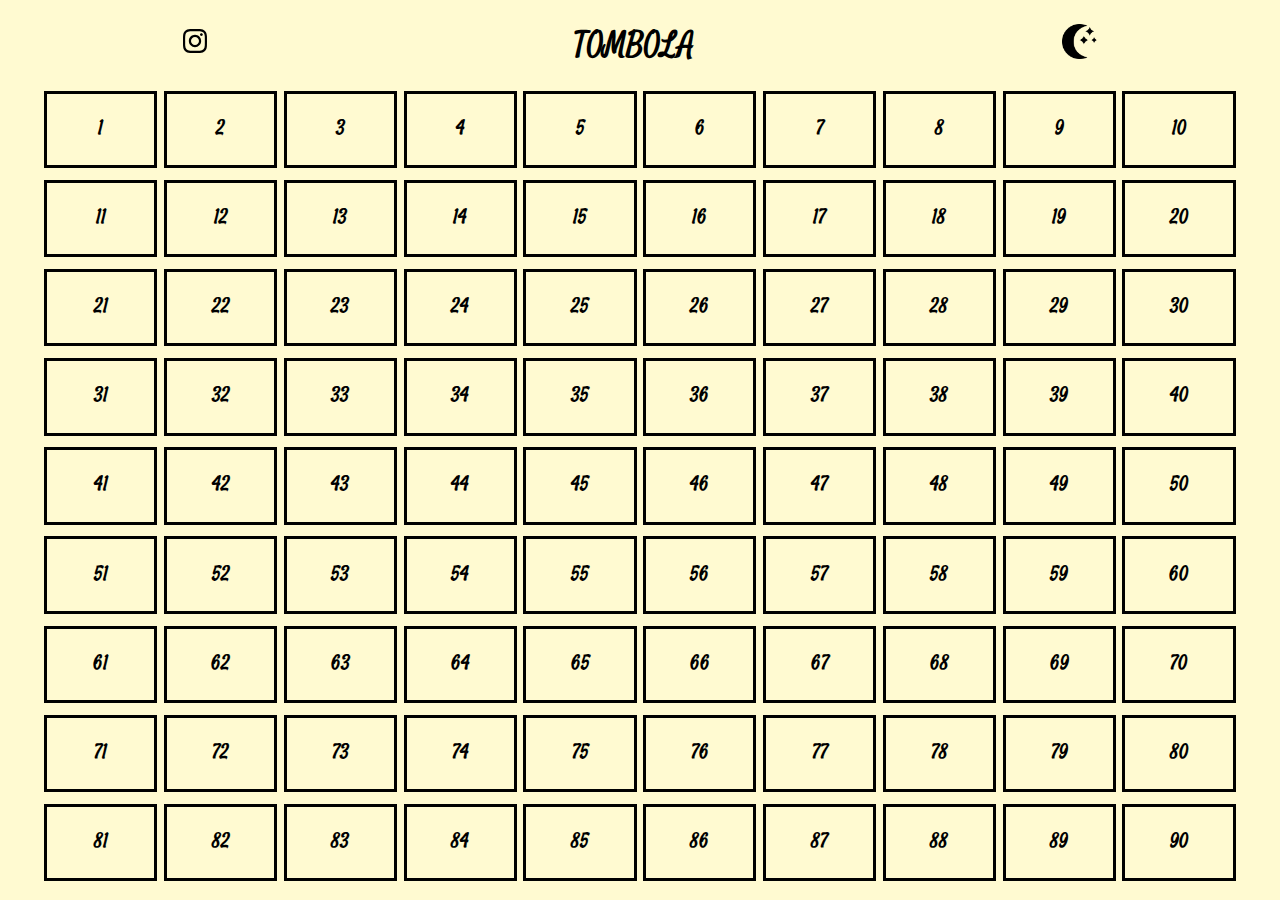
<file: index.html>
<!DOCTYPE html>
<html lang="en">
<head>
  <meta charset="UTF-8">
  <meta http-equiv="X-UA-Compatible" content="IE=edge">
  <meta name="viewport" content="width=device-width, initial-scale=1.0">
  <title>Document</title>
  <link rel="stylesheet" href="style.css">
</head>
<body>
    <nav>
        <div class="insta"><a href="https://instagram.com/the_anza" target="_blank"><svg xmlns="http://www.w3.org/2000/svg" width="24" height="24" viewBox="0 0 24 24"><path d="M12 2.163c3.204 0 3.584.012 4.85.07 3.252.148 4.771 1.691 4.919 4.919.058 1.265.069 1.645.069 4.849 0 3.205-.012 3.584-.069 4.849-.149 3.225-1.664 4.771-4.919 4.919-1.266.058-1.644.07-4.85.07-3.204 0-3.584-.012-4.849-.07-3.26-.149-4.771-1.699-4.919-4.92-.058-1.265-.07-1.644-.07-4.849 0-3.204.013-3.583.07-4.849.149-3.227 1.664-4.771 4.919-4.919 1.266-.057 1.645-.069 4.849-.069zm0-2.163c-3.259 0-3.667.014-4.947.072-4.358.2-6.78 2.618-6.98 6.98-.059 1.281-.073 1.689-.073 4.948 0 3.259.014 3.668.072 4.948.2 4.358 2.618 6.78 6.98 6.98 1.281.058 1.689.072 4.948.072 3.259 0 3.668-.014 4.948-.072 4.354-.2 6.782-2.618 6.979-6.98.059-1.28.073-1.689.073-4.948 0-3.259-.014-3.667-.072-4.947-.196-4.354-2.617-6.78-6.979-6.98-1.281-.059-1.69-.073-4.949-.073zm0 5.838c-3.403 0-6.162 2.759-6.162 6.162s2.759 6.163 6.162 6.163 6.162-2.759 6.162-6.163c0-3.403-2.759-6.162-6.162-6.162zm0 10.162c-2.209 0-4-1.79-4-4 0-2.209 1.791-4 4-4s4 1.791 4 4c0 2.21-1.791 4-4 4zm6.406-11.845c-.796 0-1.441.645-1.441 1.44s.645 1.44 1.441 1.44c.795 0 1.439-.645 1.439-1.44s-.644-1.44-1.439-1.44z"/></svg></a></div>
        <div class="titolo">TOMBOLA</div>
        <a href="./indexnight.html"><div class="nightmode"><img src="./iconmonstr-weather-114-240.png" width="35px" height="auto" alt=""></div></a>
        
    </nav>
  <div class="caselle">
    <div class="riga">
        <div class="numero" id="t1">1</div>
        <div class="numero" id="t2">2</div>
        <div class="numero" id="t3">3</div>
        <div class="numero" id="t4">4</div>
        <div class="numero" id="t5">5</div>
        <div class="numero" id="t6">6</div>
        <div class="numero" id="t7">7</div>
        <div class="numero" id="t8">8</div>
        <div class="numero" id="t9">9</div>
        <div class="numero" id="t10">10</div>
    </div>
    <div class="riga">
        <div class="numero" id="t11">11</div>
        <div class="numero" id="t12">12</div>
        <div class="numero" id="t13">13</div>
        <div class="numero" id="t14">14</div>
        <div class="numero" id="t15">15</div>
        <div class="numero" id="t16">16</div>
        <div class="numero" id="t17">17</div>
        <div class="numero" id="t18">18</div>
        <div class="numero" id="t19">19</div>
        <div class="numero" id="t20">20</div>
    </div>
    <div class="riga">
        <div class="numero" id="t21">21</div>
        <div class="numero" id="t22">22</div>
        <div class="numero" id="t23">23</div>
        <div class="numero" id="t24">24</div>
        <div class="numero" id="t25">25</div>
        <div class="numero" id="t26">26</div>
        <div class="numero" id="t27">27</div>
        <div class="numero" id="t28">28</div>
        <div class="numero" id="t29">29</div>
        <div class="numero" id="t30">30</div>
    </div>
    <div class="riga">
        <div class="numero" id="t31">31</div>
        <div class="numero" id="t32">32</div>
        <div class="numero" id="t33">33</div>
        <div class="numero" id="t34">34</div>
        <div class="numero" id="t35">35</div>
        <div class="numero" id="t36">36</div>
        <div class="numero" id="t37">37</div>
        <div class="numero" id="t38">38</div>
        <div class="numero" id="t39">39</div>
        <div class="numero" id="t40">40</div>
    </div>
    <div class="riga">
        <div class="numero" id="t41">41</div>
        <div class="numero" id="t42">42</div>
        <div class="numero" id="t43">43</div>
        <div class="numero" id="t44">44</div>
        <div class="numero" id="t45">45</div>
        <div class="numero" id="t46">46</div>
        <div class="numero" id="t47">47</div>
        <div class="numero" id="t48">48</div>
        <div class="numero" id="t49">49</div>
        <div class="numero" id="t50">50</div>
    </div>
    <div class="riga">
        <div class="numero" id="t51">51</div>
        <div class="numero" id="t52">52</div>
        <div class="numero" id="t53">53</div>
        <div class="numero" id="t54">54</div>
        <div class="numero" id="t55">55</div>
        <div class="numero" id="t56">56</div>
        <div class="numero" id="t57">57</div>
        <div class="numero" id="t58">58</div>
        <div class="numero" id="t59">59</div>
        <div class="numero" id="t60">60</div>
    </div>
    <div class="riga">
        <div class="numero" id="t61">61</div>
        <div class="numero" id="t62">62</div>
        <div class="numero" id="t63">63</div>
        <div class="numero" id="t64">64</div>
        <div class="numero" id="t65">65</div>
        <div class="numero" id="t66">66</div>
        <div class="numero" id="t67">67</div>
        <div class="numero" id="t68">68</div>
        <div class="numero" id="t69">69</div>
        <div class="numero" id="t70">70</div>
    </div>
    <div class="riga">
        <div class="numero" id="t71">71</div>
        <div class="numero" id="t72">72</div>
        <div class="numero" id="t73">73</div>
        <div class="numero" id="t74">74</div>
        <div class="numero" id="t75">75</div>
        <div class="numero" id="t76">76</div>
        <div class="numero" id="t77">77</div>
        <div class="numero" id="t78">78</div>
        <div class="numero" id="t79">79</div>
        <div class="numero" id="t80">80</div>
    </div>
    <div class="riga">
        <div class="numero" id="t81">81</div>
        <div class="numero" id="t82">82</div>
        <div class="numero" id="t83">83</div>
        <div class="numero" id="t84">84</div>
        <div class="numero" id="t85">85</div>
        <div class="numero" id="t86">86</div>
        <div class="numero" id="t87">87</div>
        <div class="numero" id="t88">88</div>
        <div class="numero" id="t89">89</div>
        <div class="numero" id="t90">90</div>
    </div>
  </div>

  <script src="script.js"></script>
</body>
</html>
</file>
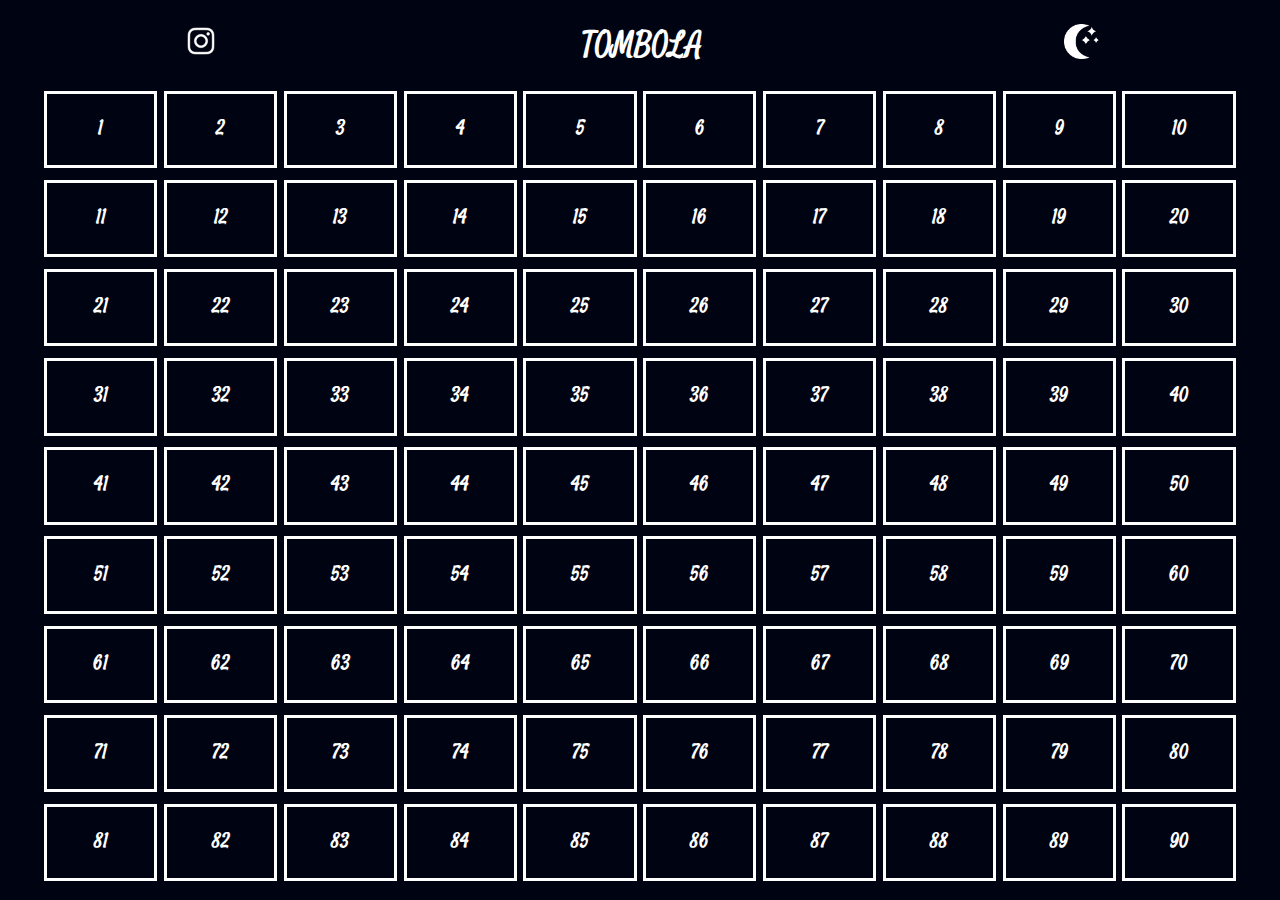
<file: indexnight.html>
<!DOCTYPE html>
<html lang="en">
<head>
  <meta charset="UTF-8">
  <meta http-equiv="X-UA-Compatible" content="IE=edge">
  <meta name="viewport" content="width=device-width, initial-scale=1.0">
  <title>Document</title>
  <link rel="stylesheet" href="stylenight.css">
</head>
<body>
  <nav>
        <div class="insta">
            <a href="https://instagram.com/the_anza" target="_blank">
                <img src="./iconmonstr-instagram-12-240.png" alt="" height="40px" width="auto" srcset="">
            </a>
        </div>
        <div class="titolo">TOMBOLA</div>
        <a href="./index.html"><div class="nightmode"><img src="./night.png" width="35px" height="auto" alt=""></div></a>
        
    </nav>
  <div class="caselle">
    <div class="riga">
        <div class="numero" id="t1">1</div>
        <div class="numero" id="t2">2</div>
        <div class="numero" id="t3">3</div>
        <div class="numero" id="t4">4</div>
        <div class="numero" id="t5">5</div>
        <div class="numero" id="t6">6</div>
        <div class="numero" id="t7">7</div>
        <div class="numero" id="t8">8</div>
        <div class="numero" id="t9">9</div>
        <div class="numero" id="t10">10</div>
    </div>
    <div class="riga">
        <div class="numero" id="t11">11</div>
        <div class="numero" id="t12">12</div>
        <div class="numero" id="t13">13</div>
        <div class="numero" id="t14">14</div>
        <div class="numero" id="t15">15</div>
        <div class="numero" id="t16">16</div>
        <div class="numero" id="t17">17</div>
        <div class="numero" id="t18">18</div>
        <div class="numero" id="t19">19</div>
        <div class="numero" id="t20">20</div>
    </div>
    <div class="riga">
        <div class="numero" id="t21">21</div>
        <div class="numero" id="t22">22</div>
        <div class="numero" id="t23">23</div>
        <div class="numero" id="t24">24</div>
        <div class="numero" id="t25">25</div>
        <div class="numero" id="t26">26</div>
        <div class="numero" id="t27">27</div>
        <div class="numero" id="t28">28</div>
        <div class="numero" id="t29">29</div>
        <div class="numero" id="t30">30</div>
    </div>
    <div class="riga">
        <div class="numero" id="t31">31</div>
        <div class="numero" id="t32">32</div>
        <div class="numero" id="t33">33</div>
        <div class="numero" id="t34">34</div>
        <div class="numero" id="t35">35</div>
        <div class="numero" id="t36">36</div>
        <div class="numero" id="t37">37</div>
        <div class="numero" id="t38">38</div>
        <div class="numero" id="t39">39</div>
        <div class="numero" id="t40">40</div>
    </div>
    <div class="riga">
        <div class="numero" id="t41">41</div>
        <div class="numero" id="t42">42</div>
        <div class="numero" id="t43">43</div>
        <div class="numero" id="t44">44</div>
        <div class="numero" id="t45">45</div>
        <div class="numero" id="t46">46</div>
        <div class="numero" id="t47">47</div>
        <div class="numero" id="t48">48</div>
        <div class="numero" id="t49">49</div>
        <div class="numero" id="t50">50</div>
    </div>
    <div class="riga">
        <div class="numero" id="t51">51</div>
        <div class="numero" id="t52">52</div>
        <div class="numero" id="t53">53</div>
        <div class="numero" id="t54">54</div>
        <div class="numero" id="t55">55</div>
        <div class="numero" id="t56">56</div>
        <div class="numero" id="t57">57</div>
        <div class="numero" id="t58">58</div>
        <div class="numero" id="t59">59</div>
        <div class="numero" id="t60">60</div>
    </div>
    <div class="riga">
        <div class="numero" id="t61">61</div>
        <div class="numero" id="t62">62</div>
        <div class="numero" id="t63">63</div>
        <div class="numero" id="t64">64</div>
        <div class="numero" id="t65">65</div>
        <div class="numero" id="t66">66</div>
        <div class="numero" id="t67">67</div>
        <div class="numero" id="t68">68</div>
        <div class="numero" id="t69">69</div>
        <div class="numero" id="t70">70</div>
    </div>
    <div class="riga">
        <div class="numero" id="t71">71</div>
        <div class="numero" id="t72">72</div>
        <div class="numero" id="t73">73</div>
        <div class="numero" id="t74">74</div>
        <div class="numero" id="t75">75</div>
        <div class="numero" id="t76">76</div>
        <div class="numero" id="t77">77</div>
        <div class="numero" id="t78">78</div>
        <div class="numero" id="t79">79</div>
        <div class="numero" id="t80">80</div>
    </div>
    <div class="riga">
        <div class="numero" id="t81">81</div>
        <div class="numero" id="t82">82</div>
        <div class="numero" id="t83">83</div>
        <div class="numero" id="t84">84</div>
        <div class="numero" id="t85">85</div>
        <div class="numero" id="t86">86</div>
        <div class="numero" id="t87">87</div>
        <div class="numero" id="t88">88</div>
        <div class="numero" id="t89">89</div>
        <div class="numero" id="t90">90</div>
    </div>
  </div>

  <script src="scriptnight.js"></script>
</body>
</html>
</file>
<file: style.css>
@import url('https://fonts.googleapis.com/css2?family=Satisfy&display=swap');

*{
    margin: 0;
    padding: 0;
    overflow: hidden;
    font-weight: bold;
    font-family: 'Satisfy', cursive;
}
a{
    color: black;
    text-decoration: none;
}
body{
    display: flex;
    align-items: center;
    justify-content: center;
    flex-direction: column;
    background: #fffad1;
}

nav{
    width: 100vw;
    height: 10vh;
    display: flex;
    justify-content: space-around;
    align-items: center;
}

.titolo{
    font-size: 30px;
}
.caselle{
    width: 95%;
    height: 88vh;
    display: flex;
    align-items: center;
    justify-content: space-between;
    flex-direction: column;
}
.riga{
    display: flex;
    align-items: center;
    justify-content: space-between;
    height: 10%;
    width: 98%;
    font-size: 20px;
}

.numero{
    width: 9%;
    height: 90%;
    border: solid black 3px;
    display: flex;
    align-items: center;
    justify-content: center;
}
</file>
<file: stylenight.css>
@import url('https://fonts.googleapis.com/css2?family=Satisfy&display=swap');

*{
    margin: 0;
    padding: 0;
    overflow: hidden;
    font-weight: bold;
    font-family: 'Satisfy', cursive;
}


a{
    color: white;
    text-decoration: none;
}
body{
    display: flex;
    align-items: center;
    justify-content: center;
    flex-direction: column;
    background: #000311;
}
nav{
    width: 100vw;
    height: 10vh;
    display: flex;
    justify-content: space-around;
    align-items: center;
}
.titolo{
    font-size: 30px;
    color: white;
}
.caselle{
    width: 95%;
    height: 88vh;
    display: flex;
    align-items: center;
    justify-content: space-between;
    flex-direction: column;
}
.riga{
    display: flex;
    align-items: center;
    justify-content: space-between;
    height: 10%;
    width: 98%;
    font-size: 20px;
}

.numero{
    width: 9%;
    height: 90%;
    border: solid white 3px;
    color: white;
    display: flex;
    align-items: center;
    justify-content: center;
}
</file>
